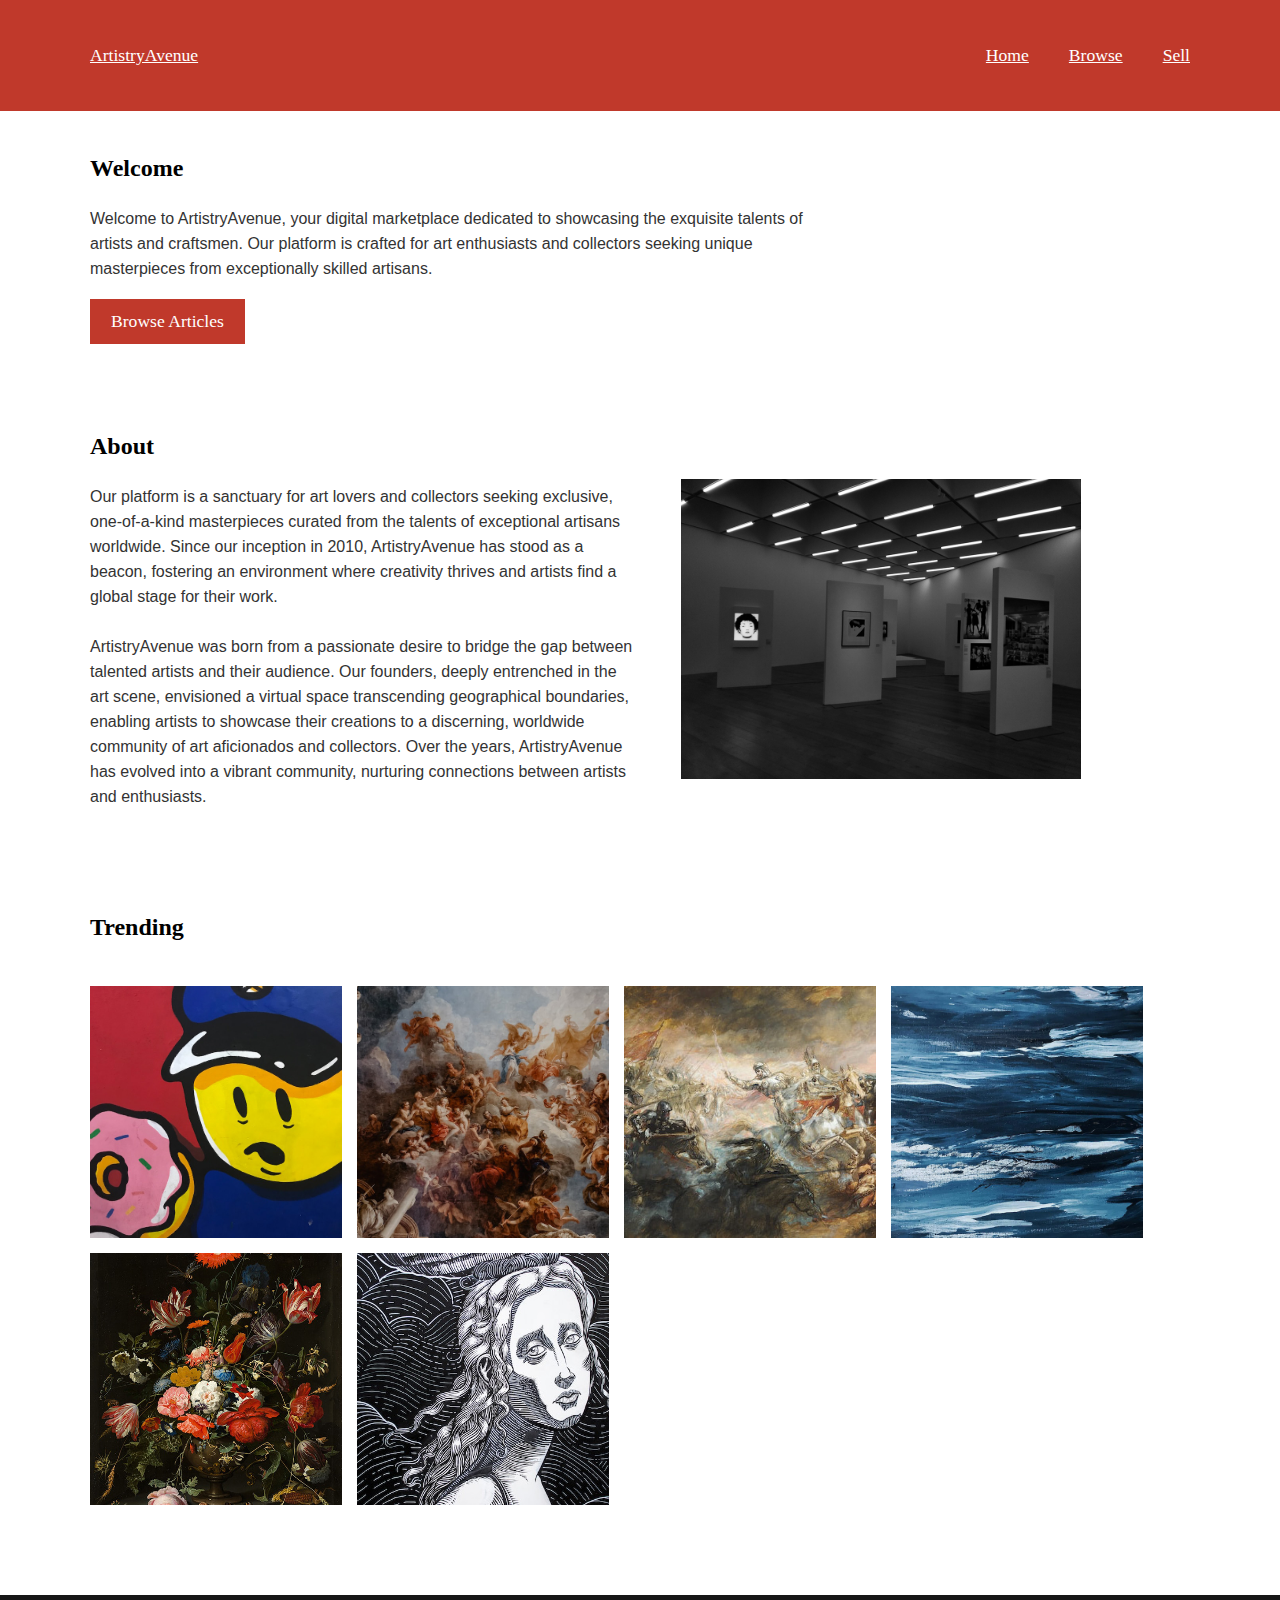
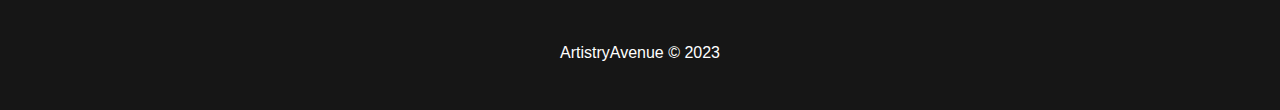
<file: index.html>
<!DOCTYPE html>
<html lang="en">
<head>
    <meta charset="UTF-8">
    <meta name="viewport" content="width=device-width, initial-scale=1.0">
    <title>ArtistryAvenue | Home</title>
    <link rel="stylesheet" href="css/style.css">
</head>
<body>
    <div class="content">
        <header>
            <p><a href="index.html">ArtistryAvenue</a></p>
            <ul>
                <li><a href="index.html">Home</a></li>
                <li><a href="browse.html">Browse</a></li>
                <li><a href="sell.html">Sell</a></li>
            </ul>
        </header>
        <div id="first">
            <div id="welcome">
                <h2>Welcome</h2>
                <br>
                <p>Welcome to ArtistryAvenue, your digital marketplace dedicated to showcasing the exquisite talents of artists and craftsmen. Our platform is crafted for art enthusiasts and collectors seeking unique masterpieces from exceptionally skilled artisans.</p>
                <a href="browse.html"><button id="welcome-button">Browse Articles</button></a>
            </div>
        </div>
        <div id="second">
            <div id="about">
                <h2>About</h2>
                <br>
                <p>Our platform is a sanctuary for art lovers and collectors seeking exclusive, one-of-a-kind masterpieces curated from the talents of exceptional artisans worldwide. Since our inception in 2010, ArtistryAvenue has stood as a beacon, fostering an environment where creativity thrives and artists find a global stage for their work.</p>
                <br>
                <p>ArtistryAvenue was born from a passionate desire to bridge the gap between talented artists and their audience. Our founders, deeply entrenched in the art scene, envisioned a virtual space transcending geographical boundaries, enabling artists to showcase their creations to a discerning, worldwide community of art aficionados and collectors. Over the years, ArtistryAvenue has evolved into a vibrant community, nurturing connections between artists and enthusiasts.</p>
            </div>
            <img src="img/art-gallary.jpg" alt="art gallery" class="y">
        </div>
        <div id="third">
            <h2>Trending</h2>
            <div id="top-selling-paintings">
                <section id="s6"></section>
                <section id="s1"></section>
                <section id="s5"></section>
                <section id="s3"></section>
                <section id="s2"></section>
                <section id="s4"></section>
            </div>
        </div>
        <footer>
            <p>ArtistryAvenue &copy; 2023</p>
        </footer>
    </div>
</body>
</html>
</file>
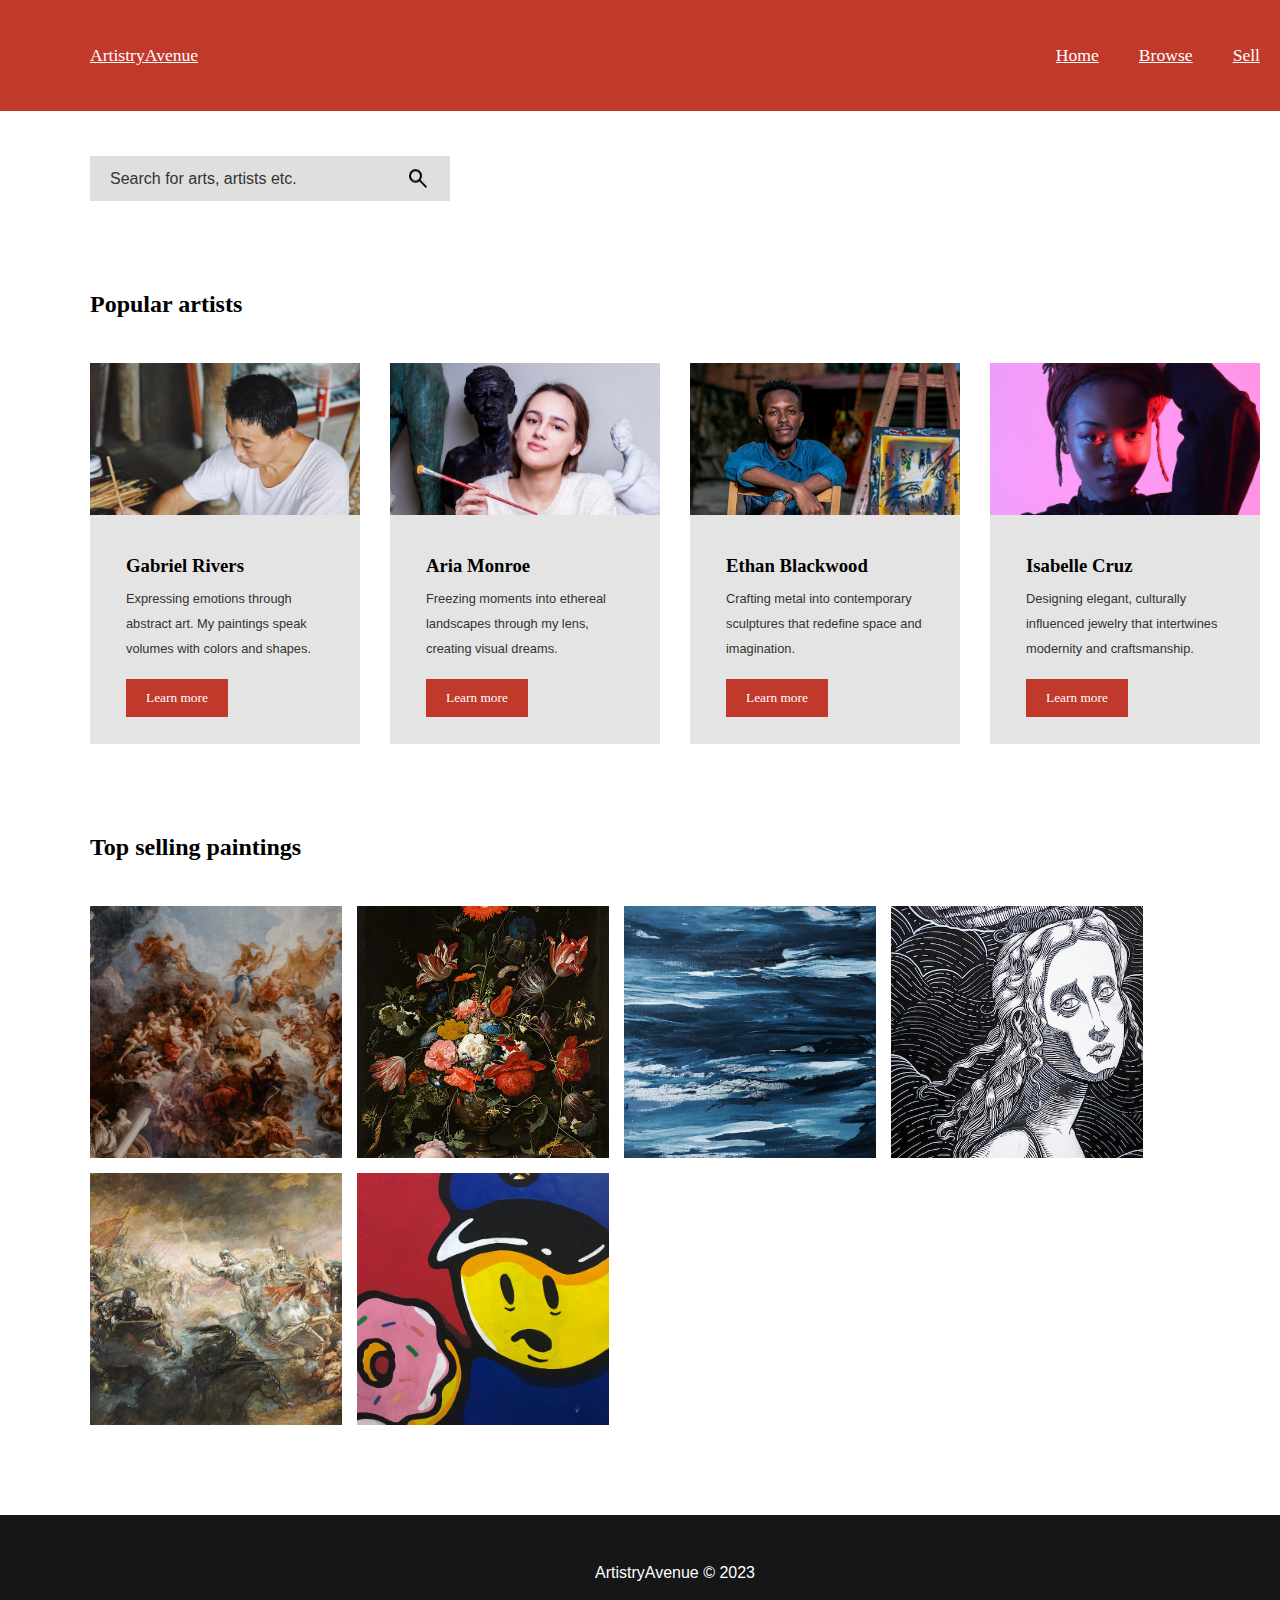
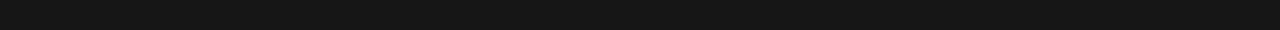
<file: browse.html>
<!DOCTYPE html>
<html lang="en">
<head>
    <meta charset="UTF-8">
    <meta name="viewport" content="width=device-width, initial-scale=1.0">
    <title>ArtistryAvenue | Browse</title>
    <link rel="stylesheet" href="css/style.css">
</head>
<body>
    <div class="content">
        <header>
            <p><a href="index.html">ArtistryAvenue</a></p>
            <ul>
                <li><a href="index.html">Home</a></li>
                <li><a href="browse.html">Browse</a></li>
                <li><a href="sell.html">Sell</a></li>
            </ul>
        </header>
        <div id="first">
            <div id="search">
                <p>Search for arts, artists etc.</p>
                <img src="misc/search-icon.png" alt="search icon">
            </div>
        </div>
        <div id="second">
            <div class="x">
                <h2>Popular artists</h2>
                <div id="img-grid">
                    <article class="seller_card">
                        <img src="img/male-artist-1.jpg" alt="Gabriel Rivers">
                        <div class="seller_card_text">
                            <h3>Gabriel Rivers</h3>
                            <p>Expressing emotions through abstract art. My paintings speak volumes with colors and shapes.</p>
                            <button>Learn more</button>
                        </div>
                    </article>
                    <article class="seller_card">
                        <img src="img/woman-artist-1.jpg" alt="Aria Monroe">
                        <div class="seller_card_text">
                            <h3>Aria Monroe</h3>
                            <p>Freezing moments into ethereal landscapes through my lens, creating visual dreams.</p>
                            <button>Learn more</button>
                        </div>
                    </article>
                    <article class="seller_card">
                        <img src="img/male-artist-2.jpg" alt="Ethan Blackwood">
                        <div class="seller_card_text">
                            <h3>Ethan Blackwood</h3>
                            <p>Crafting metal into contemporary sculptures that redefine space and imagination.</p>
                            <button>Learn more</button>
                        </div>
                    </article>
                    <article class="seller_card">
                        <img src="img/woman-artist-2.jpg" alt="Isabelle Cruz">
                        <div class="seller_card_text">
                            <h3>Isabelle Cruz</h3>
                            <p>Designing elegant, culturally influenced jewelry that intertwines modernity and craftsmanship.</p>
                            <button>Learn more</button>
                        </div>
                    </article>
                </div>
            </div>
        </div>
        <div id="third">
            <h2>Top selling paintings</h2>
            <div id="top-selling-paintings">
                <section id="s1"></section>
                <section id="s2"></section>
                <section id="s3"></section>
                <section id="s4"></section>
                <section id="s5"></section>
                <section id="s6"></section>
            </div>
        </div>
        <footer>
            <p>ArtistryAvenue &copy; 2023</p>
        </footer>
    </div>
</body>
</html>
</file>
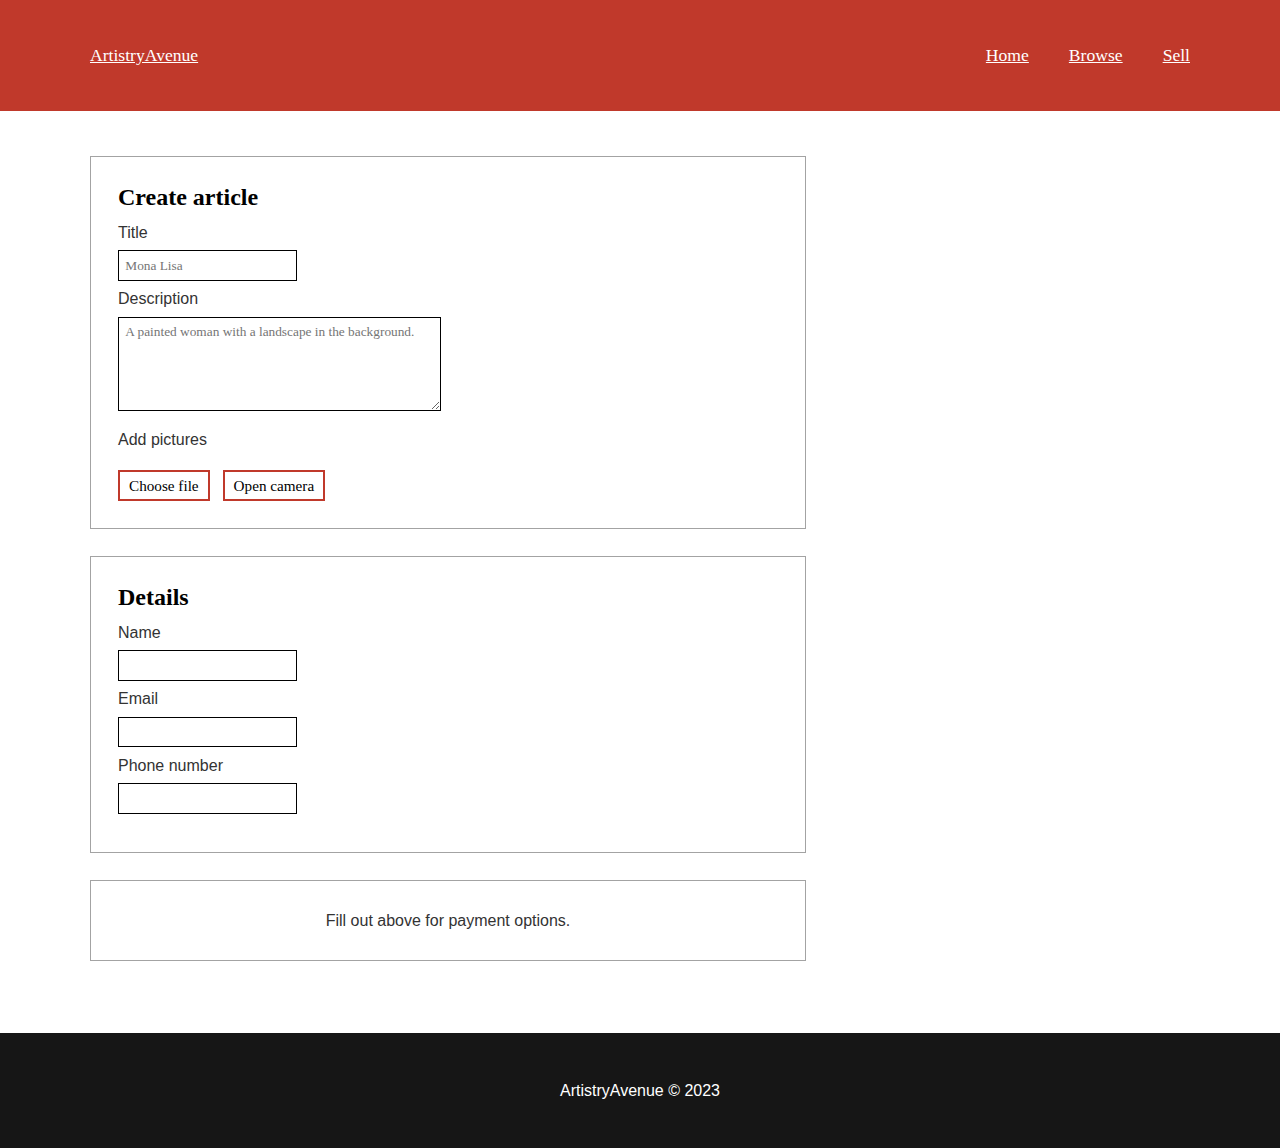
<file: sell.html>
<!DOCTYPE html>
<html lang="en">
<head>
    <meta charset="UTF-8">
    <meta name="viewport" content="width=device-width, initial-scale=1.0">
    <title>ArtistryAvenue | Sell</title>
    <link rel="stylesheet" href="css/style.css">
</head>
<body>
    <div class="content">
        <header>
            <p><a href="index.html">ArtistryAvenue</a></p>
            <ul>
                <li><a href="index.html">Home</a></li>
                <li><a href="browse.html">Browse</a></li>
                <li><a href="sell.html">Sell</a></li>
            </ul>
        </header>
        <div id="first">
            <div id="create-article">
                <h2>Create article</h2>
                <form>
                    <p>Title</p>
                    <input type="text" name="title" placeholder="Mona Lisa">
                    <p>Description</p>
                    <textarea name="Description" cols="40" rows="5" placeholder="A painted woman with a landscape in the background."></textarea>
                </form>
                <p>Add pictures</p>
                <div id="add-picture">
                    <button>Choose file</button>
                    <button id="camera">Open camera</button>
                </div>
            </div>
            <div id="details">
                <h2>Details</h2>
                <form>
                    <p>Name</p>
                    <input type="text" name="name">
                    <p>Email</p>
                    <input type="email">
                    <p>Phone number</p>
                    <input type="text" name="phone-number">
                </form>
            </div>
            <div id="payment">
                <p>Fill out above for payment options.</p>
            </div>
        </div>
        <footer>
            <p>ArtistryAvenue &copy; 2023</p>
        </footer>
    </div>
</body>
</html>
</file>
<file: css/style.css>
* {
    padding: 0;
    margin: 0;
    box-sizing: border-box;
    font-family: times;
}
.content {
    display: grid;
    grid-template-columns: 1fr;
    grid-template-areas: 
    'he'
    'fi'
    'se'
    'th'
    'fo';
}
header, #first, #second, #third, footer {
    padding: 5vh 10vh;
}
#first p, #second p, #third p, footer p{
    font-family: Arial, Helvetica, sans-serif;
    color: #333333;
    line-height: 25px;
}
header {
    grid-area: he;
    background-color: #c0392b;
    display: flex;
    justify-content: space-between;
    font-size: 110%;
}
header ul {
    list-style: none;
    display: flex;
}
header li {
    margin-left: 40px;
}
header a {
    color: #fff;
}
#welcome, #about {
    line-height: 25px;
}
#first {
    grid-area: fi;
    max-width: 70%;
}
#first button {
    background-color: #c0392b;
    color: #fff;
    border: none;
    padding: 1vh 2vh;
    font-size: 110%;
    cursor: pointer;
    margin-top: 2vh;
    border: 3px solid transparent;
}
#first button:hover {
    background-color: #fff;
    border: 3px solid #c0392b;
    color: #000;
}
#second {
    grid-area: se;
    max-width: 95%;
    display: flex;
}
.y {
    width: 400px;
    margin: 5vh;
}
#third {
    grid-area: th;
    max-width: 100%;
}
footer {
    grid-area: fo;
    background-color: #161616;
    text-align: center;
}
footer p {
    color: #fff;
}
#search {
    display: flex;
    background-color: #dfdfdf;
    max-width: 40vh;
    padding: 10px 20px;
    justify-content: space-between;
}
#img-grid {
    display: flex;
    justify-content: space-between;
    margin-top: 5vh;
    width: 130vh;
}
.seller_card {
    width: 30vh;
    background-color: #e4e4e4;
}
.seller_card img {
    width: 30vh;
}
.seller_card_text {
    padding: 4vh 4vh 3vh 4vh;
}
.seller_card p {
    margin-top: 1vh;
    font-size: 80%;
}
.seller_card button {
    margin-top: 2vh;
    background-color: #c0392b;
    color: #fff;
    cursor: pointer;
    padding: 1vh 2vh;
    border: 2px solid transparent;
}
.seller_card button:hover {
    background-color: transparent;
    border: 2px solid #c0392b;
    color: #000;
}
#top-selling-paintings {
    display: grid;
    display: flex;
    flex-wrap: wrap;
    gap: 15px;
    max-width: 100%;
    margin: 5vh 0;
}
#top-selling-paintings section {
    width: 28vh;
    height: 28vh;
    background-size: cover;
}
#top-selling-paintings section:hover {
    cursor: pointer;
}
#s1 {
    background-image: url(../img/art-work-1.jpg); 
}
#s2 {
    background-image: url(../img/artwork-2.jpg);
}
#s3 {
    background-image: url(../img/artwork-3.jpg);
}
#s4 {
    background-image: url(../img/artwork-4.jpg);
}
#s5 {
    background-image: url(../img/artwork-5.jpg);
}
#s6 {
    background-image: url(../img/artwork-6.jpg);
}
#create-article, #details, #payment {
    border: 1px solid #a3a3a3;
    padding: 3vh;
    margin-bottom: 3vh;
}
#create-article h2 {
    margin-bottom: 1vh;
}
input, textarea {
    padding: 0.7vh;
    border: 1px solid black;
    border-radius: 0;
}
textarea {
    max-width: 100%;
    min-width: 25%;
    max-height: 30vh;
    min-height: 10vh;
}
form * {
    margin: 0.3vh 0;
}
form {
    margin: 1vh 0;
}
#add-picture button {
    background-color: white;
    border: 2px solid #c0392b;
    color: #000;
    font-size: 95%;
    padding: 0.5vh 1vh;
    margin-right: 1vh;
}
#add-picture button:hover {
    border: 2px solid #c0392b;
}
#payment {
    text-align: center;
}
</file>
